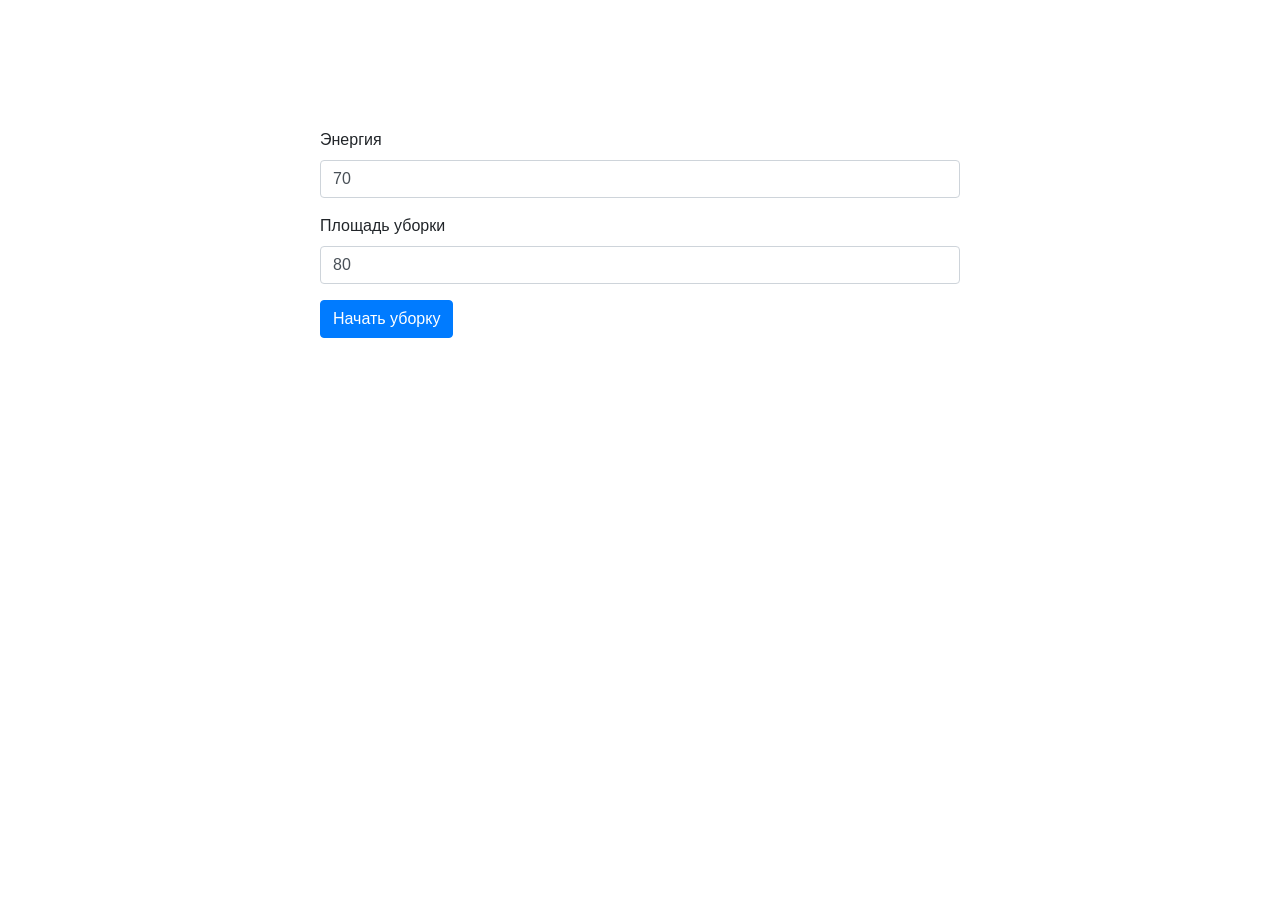
<file: lesson-1/task-1/index.html>
<!DOCTYPE html>
<html lang="en">
<head>
    <meta charset="UTF-8">
    <meta name="viewport" content="width=device-width, initial-scale=1.0">
    <link rel="stylesheet" href="https://stackpath.bootstrapcdn.com/bootstrap/4.5.2/css/bootstrap.min.css" integrity="sha384-JcKb8q3iqJ61gNV9KGb8thSsNjpSL0n8PARn9HuZOnIxN0hoP+VmmDGMN5t9UJ0Z" crossorigin="anonymous">
    <title>Task 1</title>
</head>
<body>
    <div style="width: 50%; margin: 10% auto;">
        <form id="form">
            <div class="form-group">
                <label for="energyInput">Энергия</label>
                <input class="form-control" id="energyInput" type="number" name="energy" value=70 aria-describedby="energyHelp" placeholder="Enter energy">
            </div>
            <div class="form-group">
                <label for="squareInput">Площадь уборки</label>
                <input class="form-control" id="squareInput" type="number" name="square" value=80 aria-describedby="squareHelp" placeholder="Enter square">
            </div>
            <input type="submit" class="btn btn-primary" value="Начать уборку" />
        </form>
        <p style="margin-top: 50px;" id="resultOutput"><!--Спустя 4.5 секунды: Уборка завершена. Осталось заряда батареи: 45.5.--></p>
    </div>
    <script src="index.js" ></script>
</body>
</html>
</file>
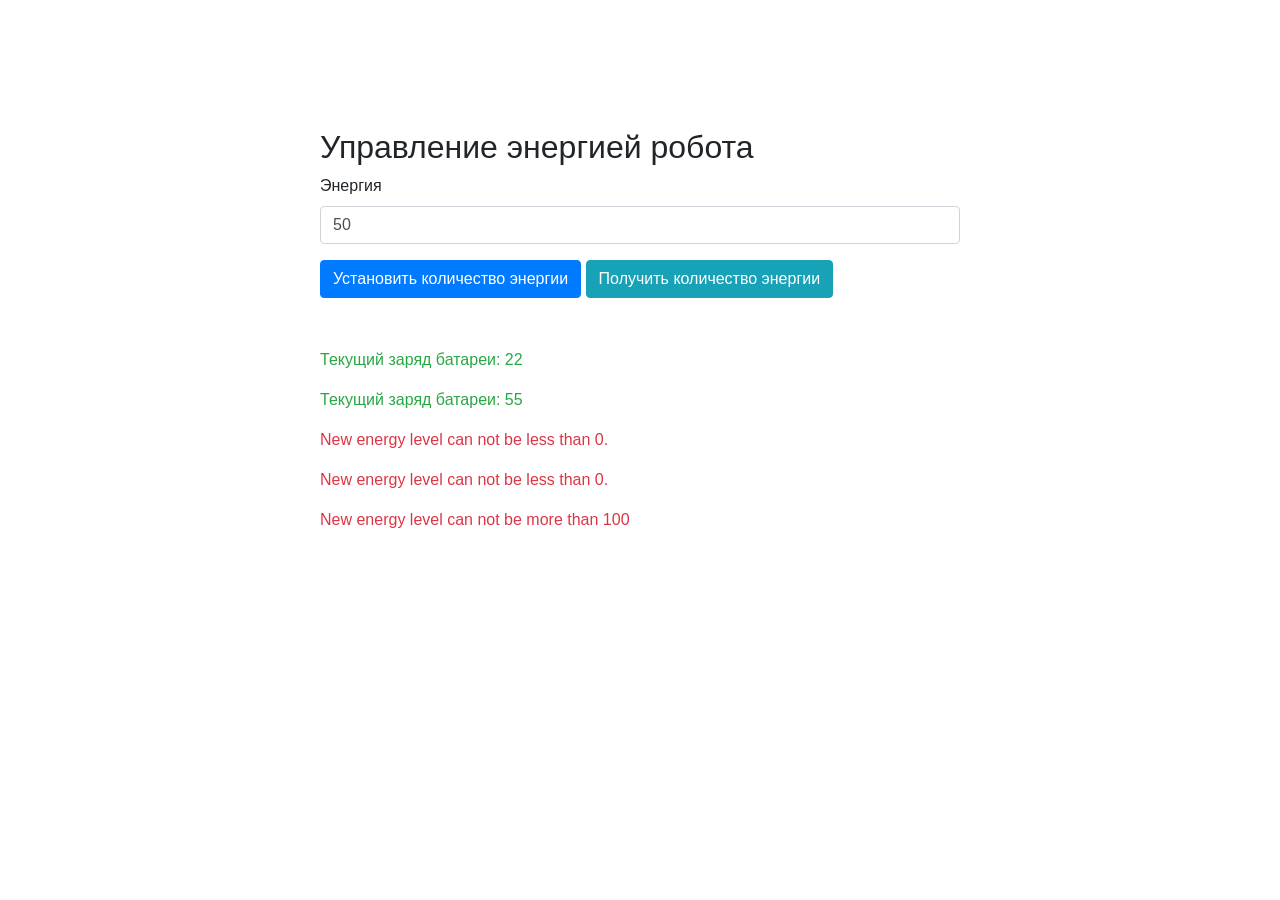
<file: lesson-1/task-2/index.html>
<!DOCTYPE html>
<html lang="en">
<head>
    <meta charset="UTF-8">
    <meta name="viewport" content="width=device-width, initial-scale=1.0">
    <link rel="stylesheet" href="https://stackpath.bootstrapcdn.com/bootstrap/4.5.2/css/bootstrap.min.css" integrity="sha384-JcKb8q3iqJ61gNV9KGb8thSsNjpSL0n8PARn9HuZOnIxN0hoP+VmmDGMN5t9UJ0Z" crossorigin="anonymous">
    <title>Task 2</title>
</head>
<body>
    <div style="width: 50%; margin: 10% auto;">
        <h2>Управление энергией робота</h2>
        <form id="form">
            <div class="form-group">
                <label for="energyInput">Энергия</label>
                <input class="form-control" id="energyInput" type="number" name="energy" value=50 aria-describedby="energyHelp" placeholder="Enter energy">
            </div>
            <input type="submit" class="btn btn-primary" value="Установить количество энергии" />
            <button type="button" class="btn btn-info" id="getEnergyButton">Получить количество энергии</button>
        </form>
        <div style="margin-top: 50px;" class="messages">
        </div>
    </div>
    <script src="./index.js" ></script>
</body>
</html>
</file>
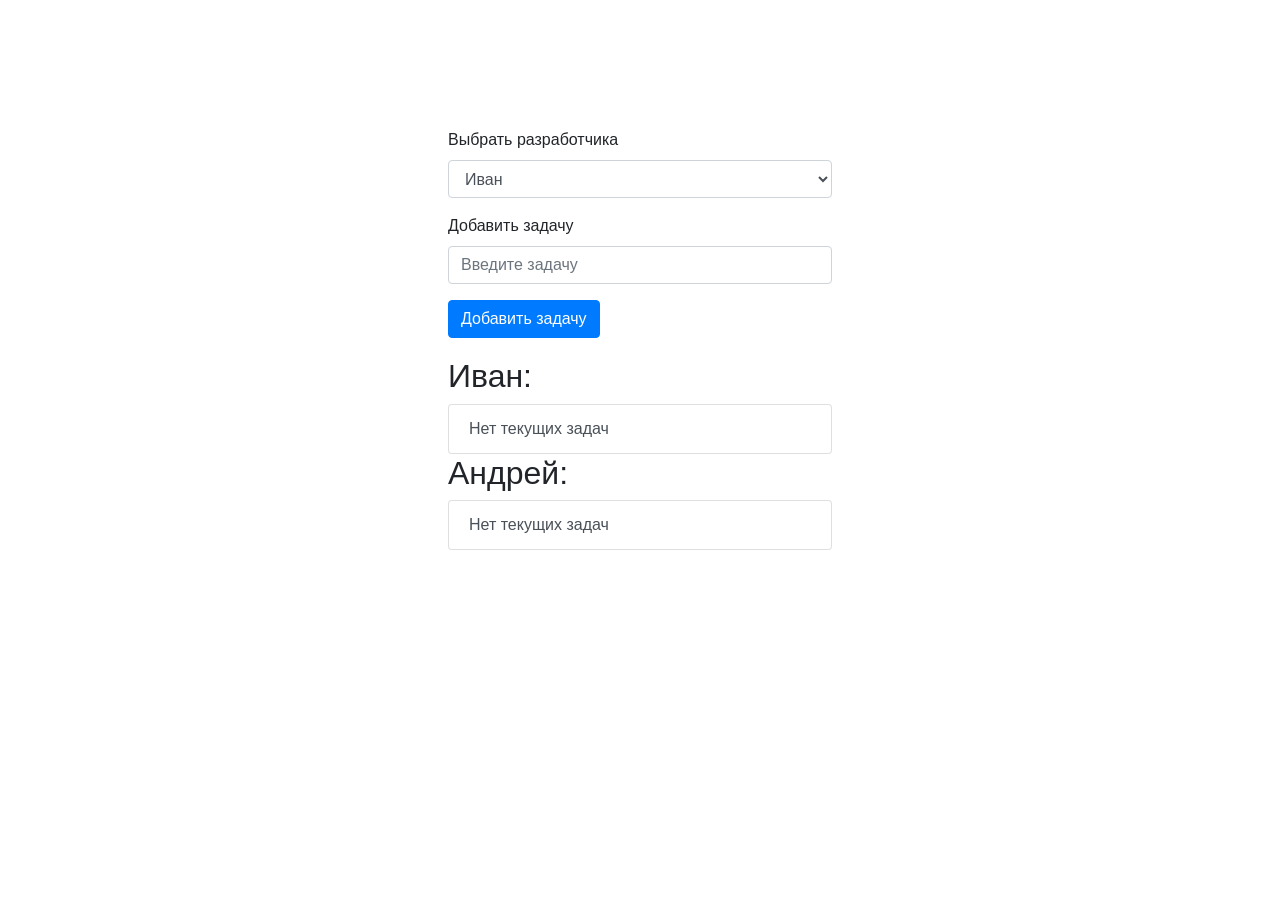
<file: lesson-2/task-2/index.html>
<!DOCTYPE html>
<html lang="en">
<head>
    <meta charset="UTF-8">
    <meta name="viewport" content="width=device-width, initial-scale=1.0">
    <link rel="stylesheet" href="https://stackpath.bootstrapcdn.com/bootstrap/4.5.2/css/bootstrap.min.css" integrity="sha384-JcKb8q3iqJ61gNV9KGb8thSsNjpSL0n8PARn9HuZOnIxN0hoP+VmmDGMN5t9UJ0Z" crossorigin="anonymous">
    <title>Task 2</title>
</head>
<body>
    <div style="width: 30%; margin: 10% auto;">
        <form id="form" style="margin-bottom: 5%;">
            <div class="form-group">
                <label for="developers">Выбрать разработчика</label>
                <select name="developer" class="form-control" id="developers">
                    <option value="dev1">Иван</option>
                    <option value="dev2">Андрей</option>
                </select>
            </div>
            <div class="form-group">
                <label for="taskInput">Добавить задачу</label>
                <input class="form-control" id="taskInput" type="text" name="task" aria-describedby="taskHelp" placeholder="Введите задачу">
            </div>
            <input type="submit" class="btn btn-primary" value="Добавить задачу" />
        </form>
        <h2>Иван:</h2>
        <ul id="dev1" class="list-group">
            <li class="list-group-item list-group-item-action">Нет текущих задач</li>
        </ul>
        <h2>Андрей:</h2>
        <ul id="dev2" class="list-group">
            <li class="list-group-item list-group-item-action">Нет текущих задач</li>
        </ul>
    </div>
    <script src="./index.js" ></script>
</body>
</html>
</file>
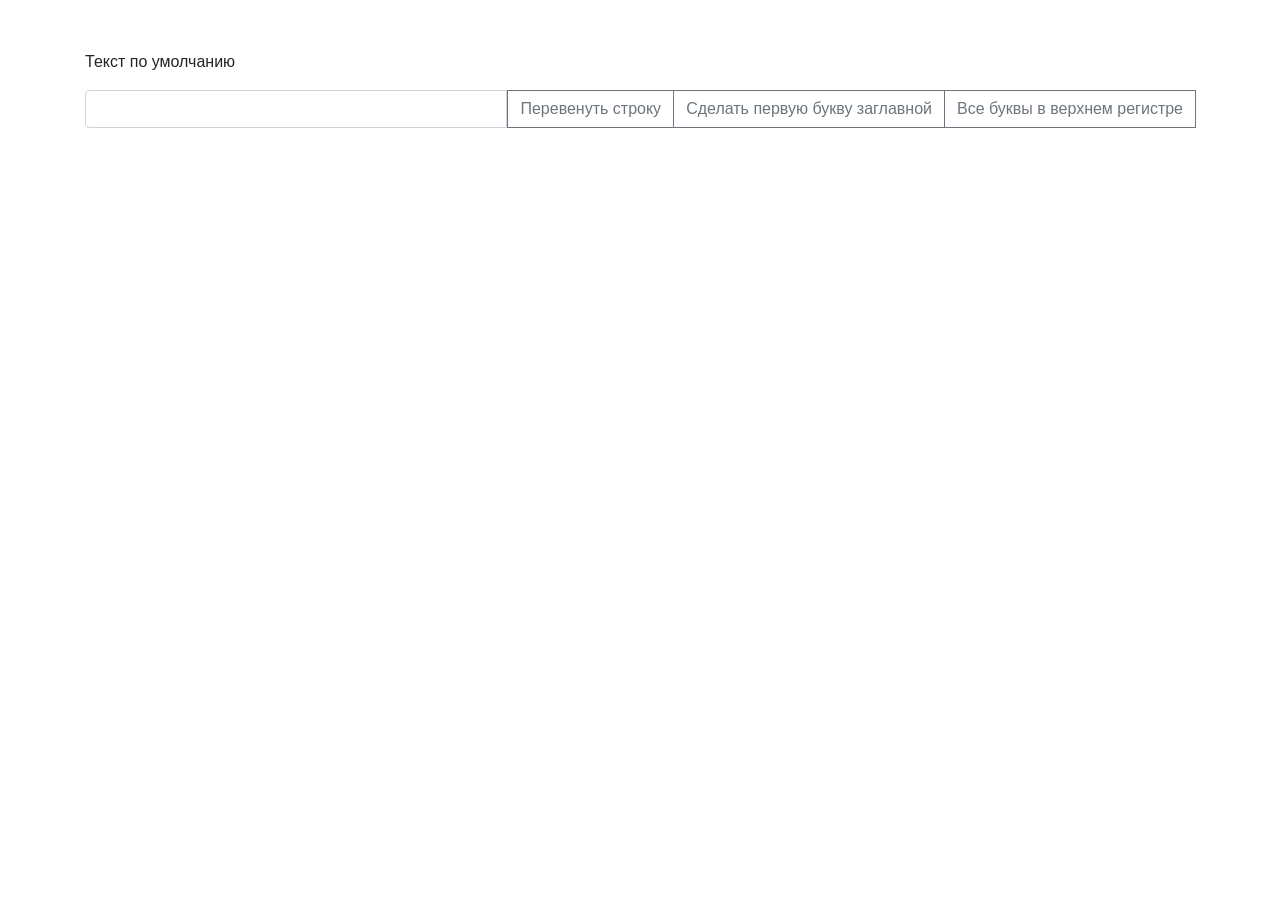
<file: lesson-3/task-4/index.html>
<!DOCTYPE html>
<html lang="en">
<head>
    <meta charset="UTF-8">
    <meta name="viewport" content="width=device-width, initial-scale=1.0">
    <link rel="stylesheet" href="https://stackpath.bootstrapcdn.com/bootstrap/4.5.2/css/bootstrap.min.css" integrity="sha384-JcKb8q3iqJ61gNV9KGb8thSsNjpSL0n8PARn9HuZOnIxN0hoP+VmmDGMN5t9UJ0Z" crossorigin="anonymous">
    <title>Lectrum</title>
</head>
<body>
    <div class="container">
        <p id="text" style="margin-top: 50px;">Текст по умолчанию</p>
        <div class="input-group mb-3">
            <input id="textInput" type="text" class="form-control" placeholder="" aria-label="" aria-describedby="basic-addon1">
            <div class="input-group-prepend">
                <button id="btn1" class="btn btn-outline-secondary" type="button">Перевенуть строку</button>
                <button id="btn2" class="btn btn-outline-secondary" type="button">Сделать первую букву заглавной</button>
                <button id="btn3" class="btn btn-outline-secondary" type="button">Все буквы в верхнем регистре</button>
            </div>
        </div>
    </div>
    <script src="./index.js"></script>
</body>
</html>
</file>
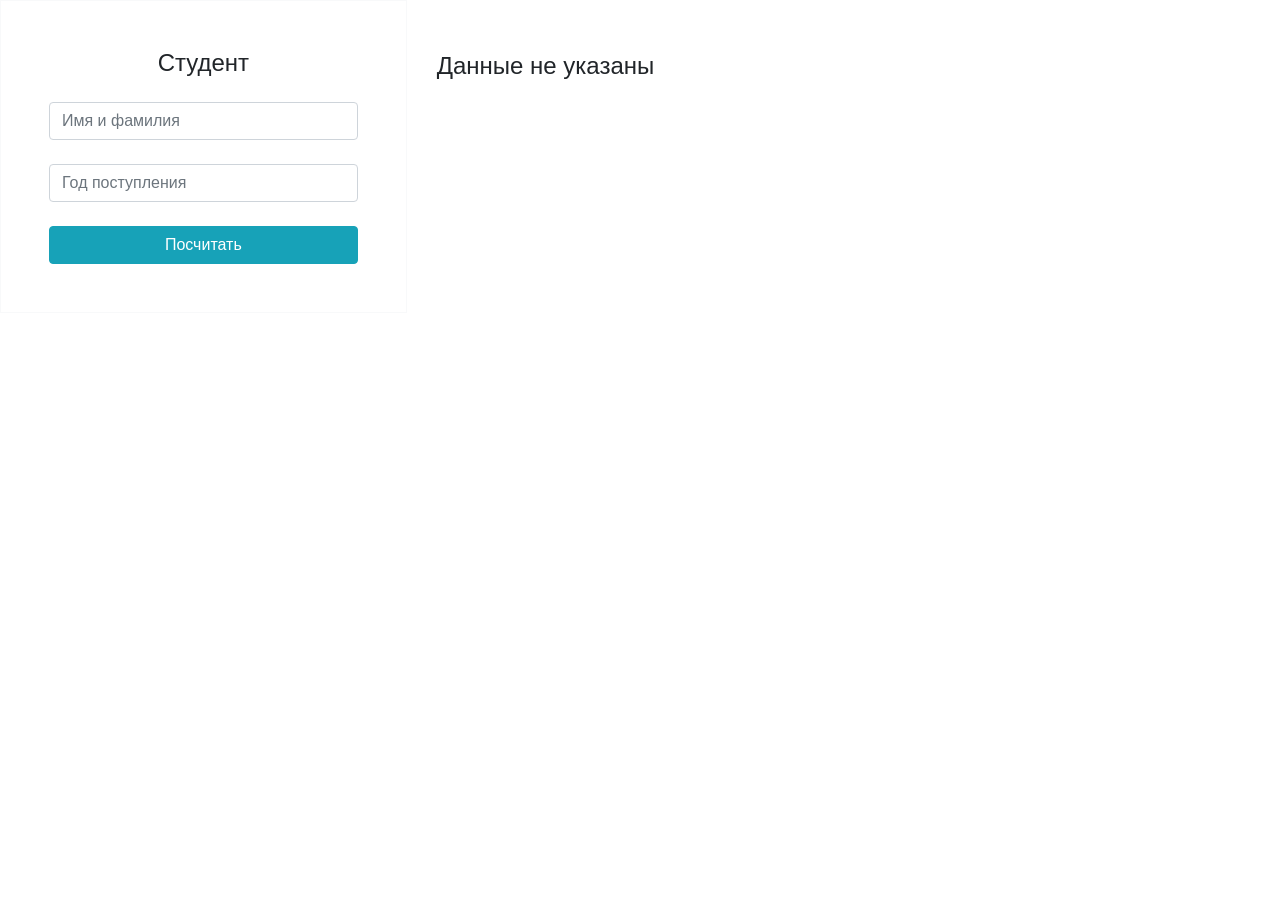
<file: lesson-3/task-5/index.html>
<!DOCTYPE html>
<html lang="en">
<head>
    <meta charset="UTF-8">
    <meta name="viewport" content="width=device-width, initial-scale=1.0">
    <link rel="stylesheet" href="https://stackpath.bootstrapcdn.com/bootstrap/4.5.2/css/bootstrap.min.css" integrity="sha384-JcKb8q3iqJ61gNV9KGb8thSsNjpSL0n8PARn9HuZOnIxN0hoP+VmmDGMN5t9UJ0Z" crossorigin="anonymous">
    <title>Lectrum</title>
</head>
<body>
    <div class="row">
        <div class="col-4">
            <form id="studentForm" class="text-center border border-light p-5">
                <p class="h4 mb-4">Студент</p>
                <input type="text" name="fullname" class="form-control mb-4" placeholder="Имя и фамилия">
                <input type="number" name="year" class="form-control mb-4" placeholder="Год поступления">
                <input class="btn btn-info btn-block" type="submit" value="Посчитать" />
            </form>
        </div>
        <div class="col-8">
            <p style="font-size: 24px; margin-top: 48px;" id="text">Данные не указаны</p>
        </div>
    </div>
    <script src="./index.js"></script>
</body>
</html>
</file>
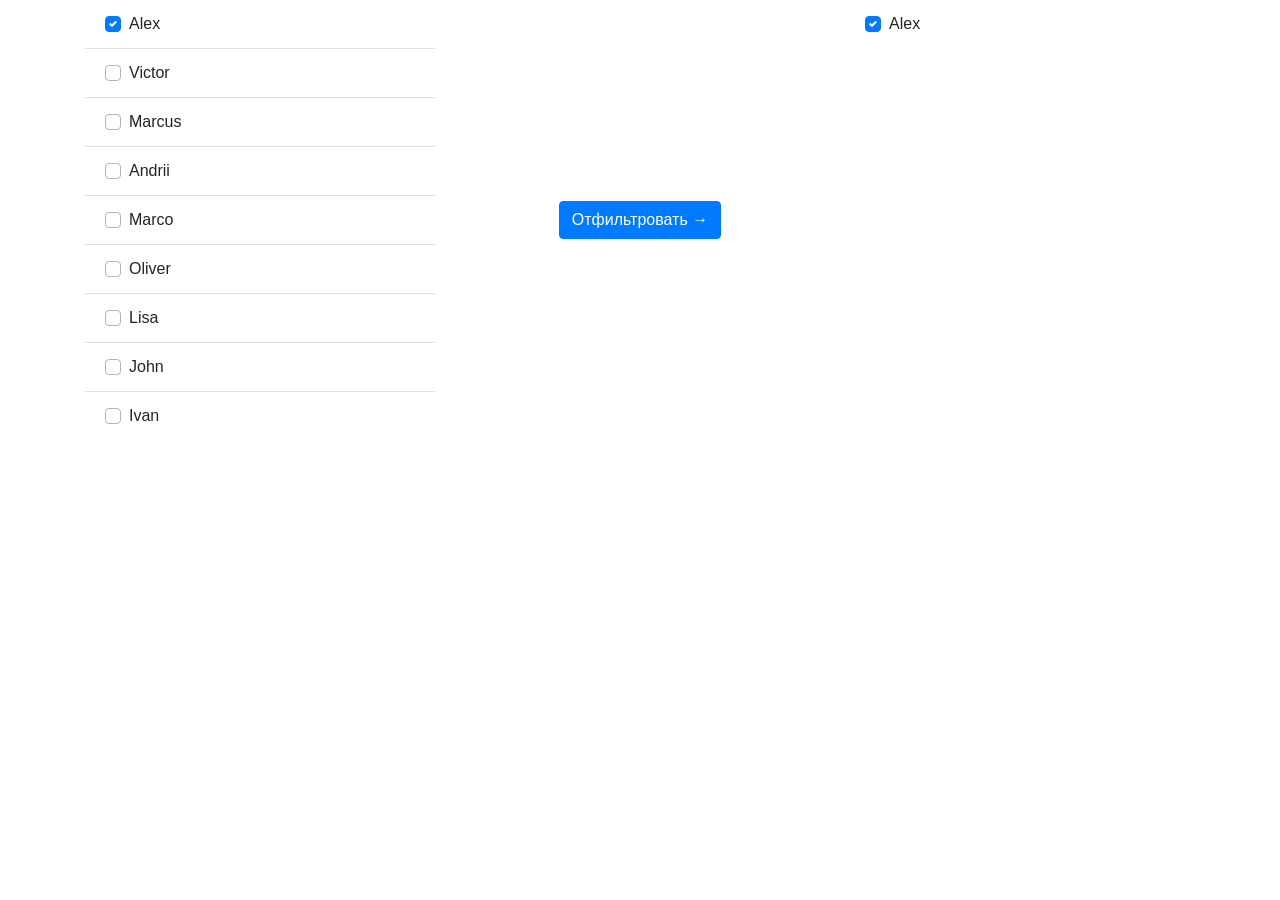
<file: lesson-4/task-1/index.html>
<!DOCTYPE html>
<html lang="en">
<head>
    <meta charset="UTF-8">
    <meta name="viewport" content="width=device-width, initial-scale=1.0">
    <link rel="stylesheet" href="https://stackpath.bootstrapcdn.com/bootstrap/4.5.2/css/bootstrap.min.css" integrity="sha384-JcKb8q3iqJ61gNV9KGb8thSsNjpSL0n8PARn9HuZOnIxN0hoP+VmmDGMN5t9UJ0Z" crossorigin="anonymous">
    <title>Lectrum</title>
</head>
<body>
    <div class="container">
        <div class="row">
          <div class="col-sm">
            <ul id="toFilter" class="list-group list-group-flush">
                <li class="list-group-item">
                    <div class="custom-control custom-checkbox">
                        <input type="checkbox" class="custom-control-input" id="check1" checked>
                        <label class="custom-control-label" for="check1">Alex</label>
                    </div>
                </li>
                <li class="list-group-item">
                    <div class="custom-control custom-checkbox">
                        <input type="checkbox" class="custom-control-input" id="check2">
                        <label class="custom-control-label" for="check2">Victor</label>
                    </div>
                </li>
                <li class="list-group-item">
                    <div class="custom-control custom-checkbox">
                        <input type="checkbox" class="custom-control-input" id="check3">
                        <label class="custom-control-label" for="check3">Marcus</label>
                    </div>
                </li>
                <li class="list-group-item">
                    <div class="custom-control custom-checkbox">
                        <input type="checkbox" class="custom-control-input" id="check4">
                        <label class="custom-control-label" for="check4">Andrii</label>
                    </div>
                </li>
                <li class="list-group-item">
                    <div class="custom-control custom-checkbox">
                        <input type="checkbox" class="custom-control-input" id="check5">
                        <label class="custom-control-label" for="check5">Marco</label>
                    </div>
                </li>
                <li class="list-group-item">
                    <div class="custom-control custom-checkbox">
                        <input type="checkbox" class="custom-control-input" id="check6">
                        <label class="custom-control-label" for="check6">Oliver</label>
                    </div>
                </li>
                <li class="list-group-item">
                    <div class="custom-control custom-checkbox">
                        <input type="checkbox" class="custom-control-input" id="check7">
                        <label class="custom-control-label" for="check7">Lisa</label>
                    </div>
                </li>
                <li class="list-group-item">
                    <div class="custom-control custom-checkbox">
                        <input type="checkbox" class="custom-control-input" id="check8">
                        <label class="custom-control-label" for="check8">John</label>
                    </div>
                </li>
                <li class="list-group-item">
                    <div class="custom-control custom-checkbox">
                        <input type="checkbox" class="custom-control-input" id="check9">
                        <label class="custom-control-label" for="check9">Ivan</label>
                    </div>
                </li>
            </ul>
          </div>
          <div class="col-sm">
            <div style="display: flex; align-items: center; justify-content:center; height: 100%;">
                <button id="btn" type="button" class="btn btn-primary">Отфильтровать →</button>
            </div>
          </div>
          <div class="col-sm">
            <ul id="filtered" class="list-group list-group-flush">
                <li class="list-group-item">
                    <div class="custom-control custom-checkbox">
                        <input type="checkbox" class="custom-control-input" id="filtered1" checked>
                        <label class="custom-control-label" for="filtered1">Alex</label>
                    </div>
                </li>
            </ul>
          </div>
        </div>
    </div>
    <script src="./index.js"></script>
</body>
</html>
</file>
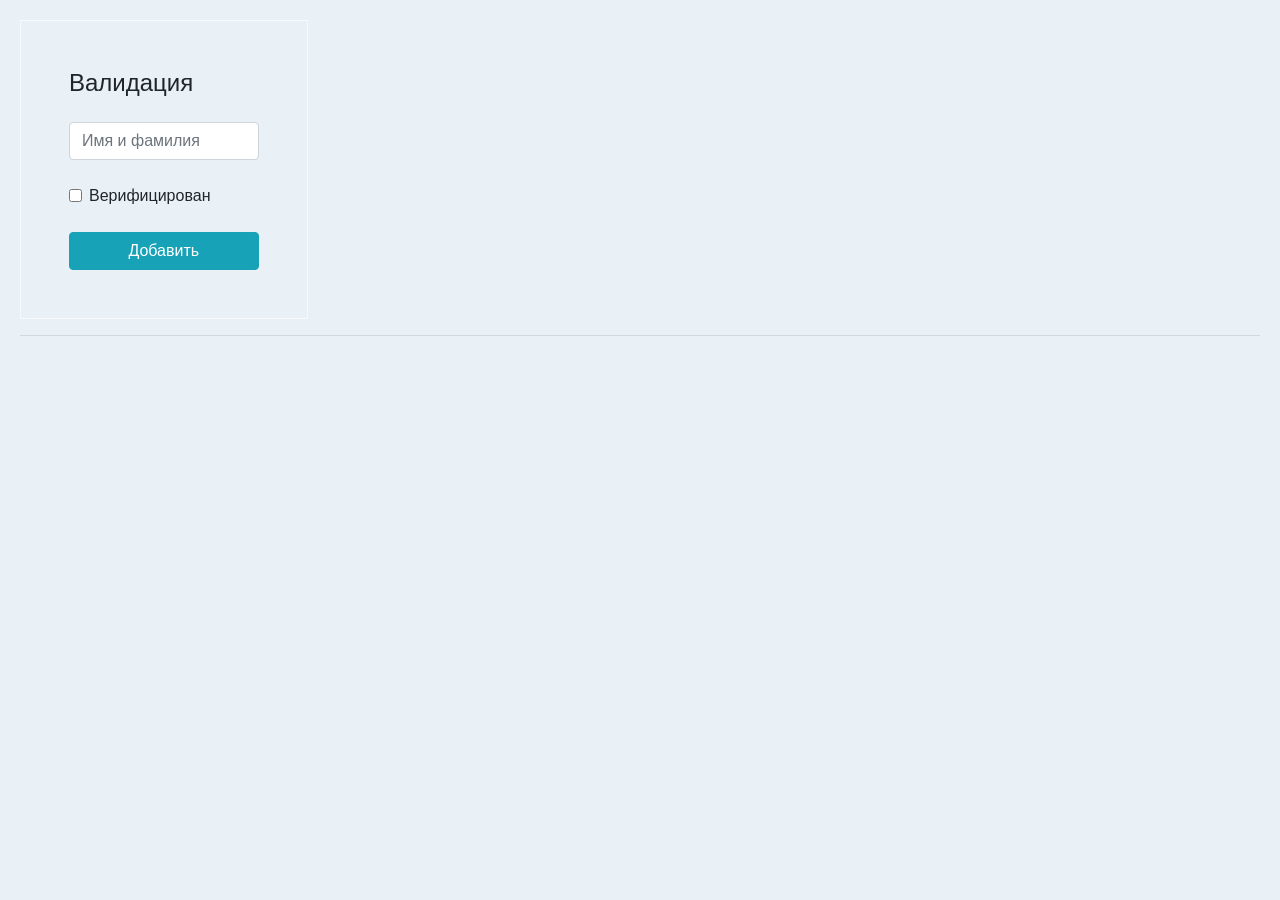
<file: lesson-6/task-1/index.html>
<!DOCTYPE html>
<html lang="en">
<head>
    <meta charset="UTF-8">
    <meta name="viewport" content="width=device-width, initial-scale=1.0">
    <link rel="stylesheet" href="https://stackpath.bootstrapcdn.com/bootstrap/4.5.2/css/bootstrap.min.css" integrity="sha384-JcKb8q3iqJ61gNV9KGb8thSsNjpSL0n8PARn9HuZOnIxN0hoP+VmmDGMN5t9UJ0Z" crossorigin="anonymous">
    <link rel="stylesheet" href="./styles.css">
    <title>Lectrum</title>
</head>
<body>
    <div class="row">
        <div class="col-3">
            <form id="validationForm" class="border border-light p-5">
                <p class="h4 mb-4">Валидация</p>
                    <input type="text" name="name" class="form-control mb-4" placeholder="Имя и фамилия">
                <div class="form-check">
                    <input type="checkbox" name="verified" class="form-check-input" id="verified">
                    <label class="form-check-label" for="verified">Верифицирован</label>
                </div>
                <br/>
                <input class="btn btn-info btn-block" type="submit" value="Добавить" />
            </form>
        </div>
    </div>
    <hr/>
    <div class="row">
        <div id="message" class="col-3">

        </div>
    </div>
    <script src="./util.js"></script>
    <script src="./index.js"></script>
</body>
</html>
</file>
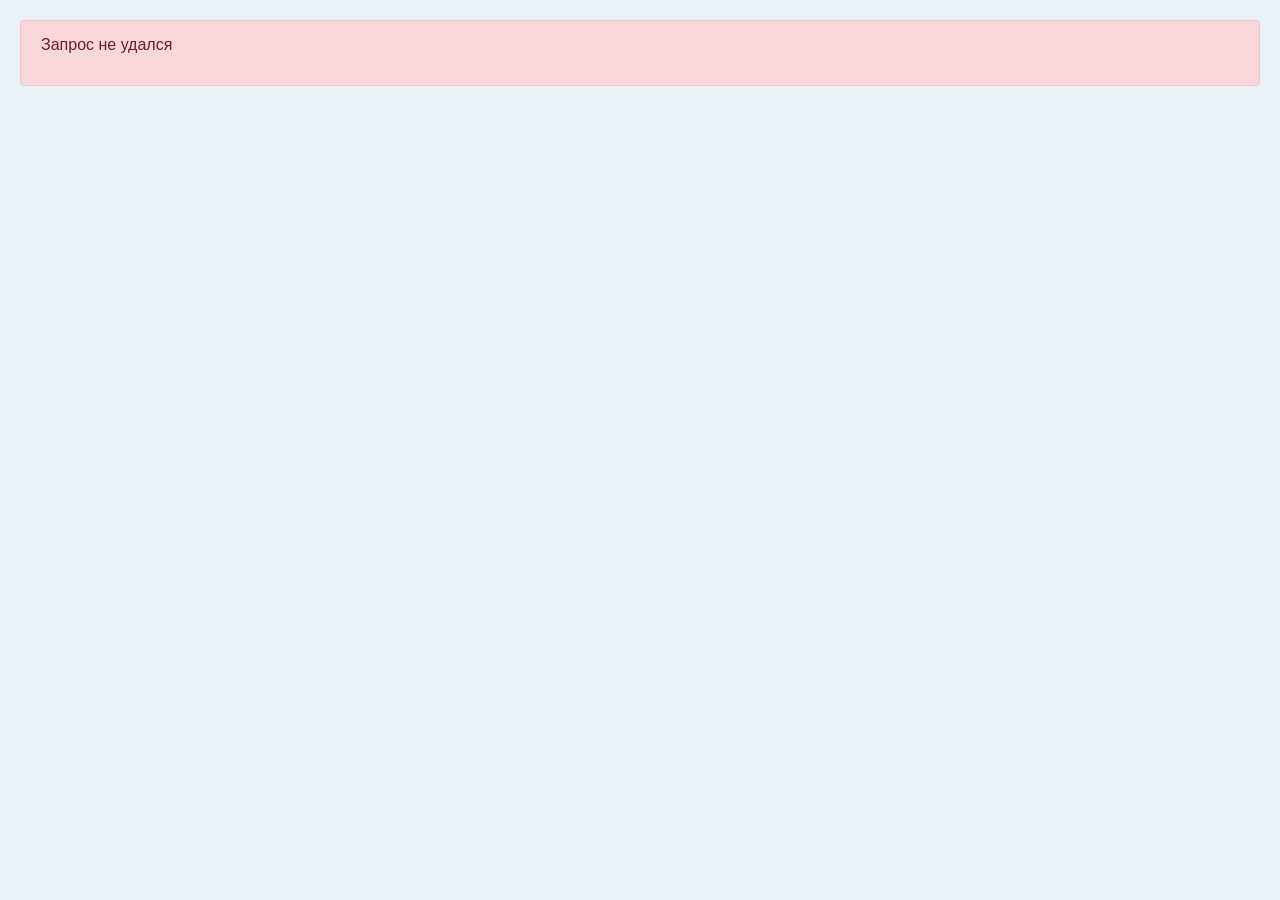
<file: lesson-6/task-2/index.html>
<!DOCTYPE html>
<html lang="en">
<head>
    <meta charset="UTF-8">
    <meta name="viewport" content="width=device-width, initial-scale=1.0">
    <link rel="stylesheet" href="https://stackpath.bootstrapcdn.com/bootstrap/4.5.2/css/bootstrap.min.css" integrity="sha384-JcKb8q3iqJ61gNV9KGb8thSsNjpSL0n8PARn9HuZOnIxN0hoP+VmmDGMN5t9UJ0Z" crossorigin="anonymous">
    <link rel="stylesheet" href="./styles.css">
    <title>Lectrum</title>
</head>
<body>
    <div id="message"></div>
    <div class="row">
        <ul class="col-3 list-group" id="list"></ul>
    </div>

    <script src="./get.js"></script>
    <script src="./index.js"></script>
</body>
</html>
</file>
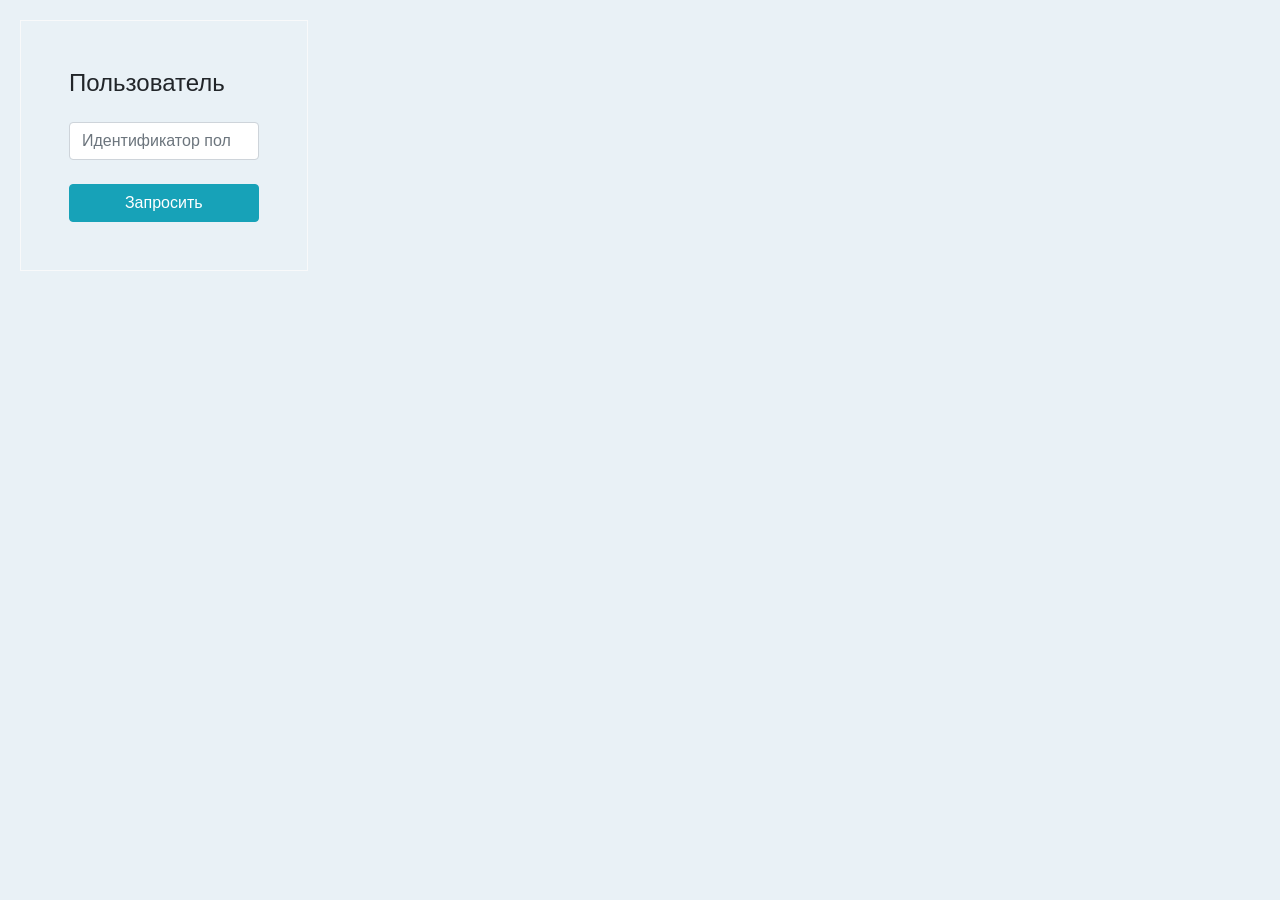
<file: lesson-6/task-3/index.html>
<!DOCTYPE html>
<html lang="en">
<head>
    <meta charset="UTF-8">
    <meta name="viewport" content="width=device-width, initial-scale=1.0">
    <link rel="stylesheet" href="https://stackpath.bootstrapcdn.com/bootstrap/4.5.2/css/bootstrap.min.css" integrity="sha384-JcKb8q3iqJ61gNV9KGb8thSsNjpSL0n8PARn9HuZOnIxN0hoP+VmmDGMN5t9UJ0Z" crossorigin="anonymous">
    <link rel="stylesheet" href="./styles.css">
    <title>Lectrum</title>
</head>
<body>
    <div class="row">
        <div class="col-3">
            <form id="userForm" class="border border-light p-5">
                <p class="h4 mb-4">Пользователь</p>
                    <input type="number" name="uid" class="form-control mb-4" placeholder="Идентификатор пользователя">
                    <input class="btn btn-info btn-block" type="submit" value="Запросить" />
            </form>
        </div>
    </div>
    <div id="message"></div>
    <div class="row">
        <ul class="col-3 list-group" id="list"></ul>
    </div>

    <script src="./get.js"></script>
    <script src="./index.js"></script>
</body>
</html>
</file>
<file: lesson-6/task-1/styles.css>
body {
    background-color: #E9F1F6;
    border-radius: 10px;
    padding: 20px;
}
</file>
<file: lesson-6/task-2/styles.css>
body {
    background-color: #E9F1F6;
    border-radius: 10px;
    padding: 20px;
}

li {
    list-style: none;
}
</file>
<file: lesson-6/task-3/styles.css>
body {
    background-color: #E9F1F6;
    border-radius: 10px;
    padding: 20px;
}

li {
    list-style: none;
}
</file>
